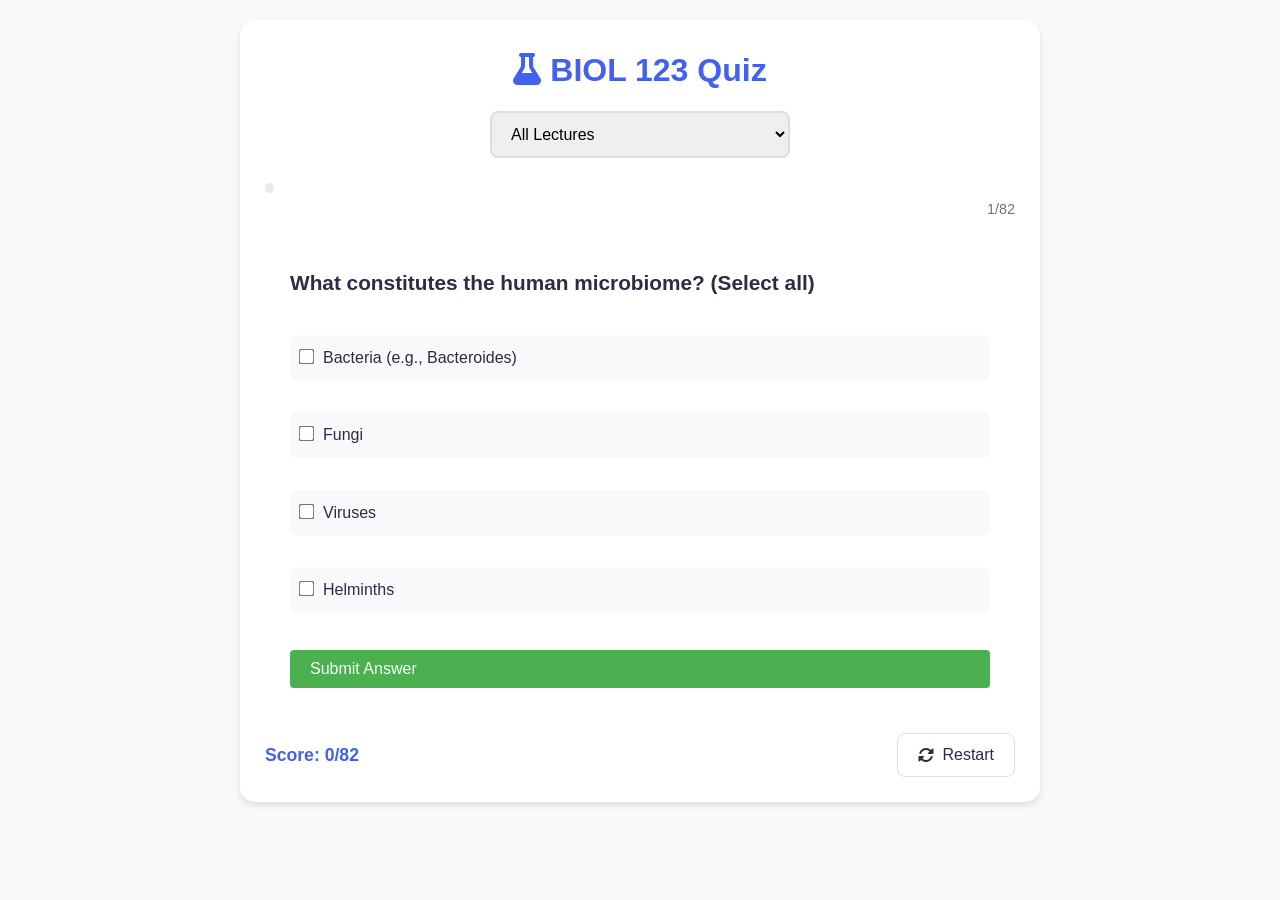
<file: Index.html>
<!DOCTYPE html>
<html lang="en">
<head>
    <meta charset="UTF-8">
    <meta name="viewport" content="width=device-width, initial-scale=1.0">
    <title>BIOL 123 Interactive Quiz</title>
    <link rel="stylesheet" href="style.css">
    <link rel="stylesheet" href="https://cdnjs.cloudflare.com/ajax/libs/font-awesome/6.4.0/css/all.min.css">
</head>
<body>
    <div class="quiz-container">
        <div class="quiz-header">
            <h1><i class="fas fa-flask"></i> BIOL 123 Quiz</h1>
            <div class="lecture-selector">
                <select id="lecture-select">
                    <option value="all">All Lectures</option>
                    <option value="10">Lecture 10</option>
                    <option value="11">Lecture 11</option>
                    <option value="12">Lecture 12</option>
                    <option value="13">Lecture 13</option>
                    <option value="14">Lecture 14</option>
                    <option value="15">Lecture 15</option>
                    <option value="16">Lecture 16</option>
                    <option value="17">Lecture 17</option>
                </select>
            </div>
        </div>

        <div class="progress-container">
            <div class="progress-bar" id="progress-bar"></div>
            <div class="progress-text" id="progress-text">0/0</div>
        </div>

        <div id="quiz-box">
            <div class="question-card">
                <div id="question"></div>
                <div id="choices" class="choices-grid"></div>
                <div id="feedback" class="feedback-box"></div>
            </div>
        </div>

        <div class="quiz-footer">
            <div class="score-box">
                Score: <span id="score">0</span>/<span id="total">0</span>
            </div>
            <button id="next-btn" class="btn-primary" onclick="nextQuestion()">
                Next Question <i class="fas fa-arrow-right"></i>
            </button>
            <button onclick="resetQuiz()" class="btn-secondary">
                <i class="fas fa-sync-alt"></i> Restart
            </button>
        </div>
    </div>

    <script src="script.js"></script>
</body>
</html>
</file>
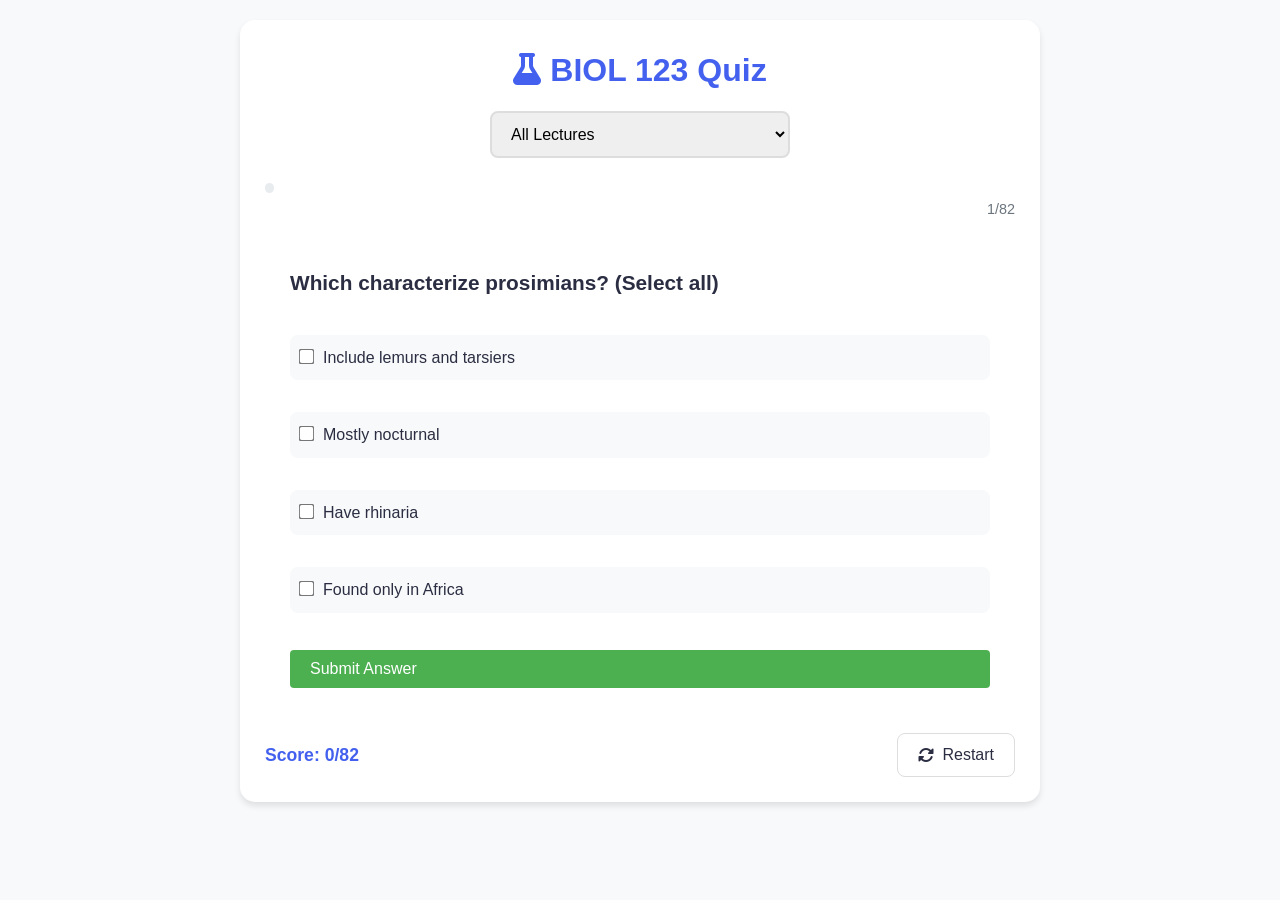
<file: index.html>
<!DOCTYPE html>
<html lang="en">
<head>
    <meta charset="UTF-8">
    <meta name="viewport" content="width=device-width, initial-scale=1.0">
    <title>BIOL 123 Interactive Quiz</title>
    <link rel="stylesheet" href="style.css">
    <link rel="stylesheet" href="https://cdnjs.cloudflare.com/ajax/libs/font-awesome/6.4.0/css/all.min.css">
</head>
<body>
    <div class="quiz-container">
        <div class="quiz-header">
            <h1><i class="fas fa-flask"></i> BIOL 123 Quiz</h1>
            <div class="lecture-selector">
                <select id="lecture-select">
                    <option value="all">All Lectures</option>
                    <option value="10">Lecture 10</option>
                    <option value="11">Lecture 11</option>
                    <option value="12">Lecture 12</option>
                    <option value="13">Lecture 13</option>
                    <option value="14">Lecture 14</option>
                    <option value="15">Lecture 15</option>
                    <option value="16">Lecture 16</option>
                    <option value="17">Lecture 17</option>
                </select>
            </div>
        </div>

        <div class="progress-container">
            <div class="progress-bar" id="progress-bar"></div>
            <div class="progress-text" id="progress-text">0/0</div>
        </div>

        <div id="quiz-box">
            <div class="question-card">
                <div id="question"></div>
                <div id="choices" class="choices-grid"></div>
                <div id="feedback" class="feedback-box"></div>
            </div>
        </div>

        <div class="quiz-footer">
            <div class="score-box">
                Score: <span id="score">0</span>/<span id="total">0</span>
            </div>
            <button id="next-btn" class="btn-primary" onclick="nextQuestion()">
                Next Question <i class="fas fa-arrow-right"></i>
            </button>
            <button onclick="resetQuiz()" class="btn-secondary">
                <i class="fas fa-sync-alt"></i> Restart
            </button>
        </div>
    </div>

    <script src="script.js"></script> <!-- No typos in filename -->
</body>
</html>
</file>
<file: style.css>
:root {
    --primary-color: #4361ee;
    --secondary-color: #3f37c9;
    --correct-color: #4cc9f0;
    --incorrect-color: #f72585;
    --text-color: #2b2d42;
    --light-bg: #f8f9fa;
    --card-shadow: 0 4px 6px rgba(0, 0, 0, 0.1);
}

* {
    box-sizing: border-box;
    margin: 0;
    padding: 0;
}

body {
    font-family: 'Segoe UI', Tahoma, Geneva, Verdana, sans-serif;
    background-color: var(--light-bg);
    color: var(--text-color);
    line-height: 1.6;
    padding: 20px;
    min-height: 100vh;
}

.quiz-container {
    background: white;
    border-radius: 15px;
    box-shadow: var(--card-shadow);
    overflow: hidden;
    max-width: 800px;
    margin: 0 auto;
    padding: 25px;
}

.quiz-header {
    text-align: center;
    margin-bottom: 25px;
}

.quiz-header h1 {
    color: var(--primary-color);
    margin-bottom: 15px;
    font-size: 2rem;
}

.lecture-selector select {
    padding: 12px 15px;
    border: 2px solid #ddd;
    border-radius: 8px;
    font-size: 1rem;
    width: 100%;
    max-width: 300px;
    transition: border-color 0.3s;
}

.lecture-selector select:focus {
    border-color: var(--primary-color);
    outline: none;
}

.progress-container {
    margin: 20px 0;
}

.progress-bar {
    height: 10px;
    background-color: #e9ecef;
    border-radius: 5px;
    overflow: hidden;
    margin-bottom: 5px;
}

.progress-bar::after {
    content: '';
    display: block;
    height: 100%;
    width: 0%;
    background: linear-gradient(90deg, #4361ee, #3f37c9);
    transition: width 0.4s ease;
    border-radius: 5px; /* Add this line */
}

.progress-text {
    text-align: right;
    font-size: 0.9rem;
    color: #6c757d;
}

.question-card {
    background: white;
    padding: 25px;
    border-radius: 10px;
    margin-bottom: 20px;
}

#question {
    font-size: 1.3rem;
    margin-bottom: 25px;
    font-weight: 600;
    color: var(--text-color);
}

.choices-grid {
    display: grid;
    grid-template-columns: 1fr;
    gap: 12px;
}

.choice-btn {
    padding: 15px;
    border: 2px solid #e9ecef;
    border-radius: 8px;
    background: white;
    cursor: pointer;
    font-size: 1rem;
    text-align: left;
    transition: all 0.3s;
}

.choice-btn:hover {
    border-color: var(--primary-color);
    transform: translateY(-2px);
}

.choice-btn.correct {
    background-color: rgba(76, 201, 240, 0.2);
    border-color: var(--correct-color);
    color: var(--text-color);
}

.choice-btn.incorrect {
    background-color: rgba(247, 37, 133, 0.1);
    border-color: var(--incorrect-color);
    color: var(--text-color);
}
.multi-choice {
    margin: 10px 0;
    padding: 10px;
    background: #f8f9fa;
    border-radius: 8px;
}

.multi-choice input[type="checkbox"] {
    margin-right: 10px;
    transform: scale(1.2);
}

.short-answer-input {
    width: 100%;
    height: 100px;
    padding: 10px;
    margin-top: 15px;
    border: 2px solid #ddd;
    border-radius: 8px;
    resize: vertical;
    font-family: inherit;
    font-size: 16px;
}
.feedback-box {
    margin-top: 20px;
    padding: 15px;
    border-radius: 8px;
    background-color: #f8f9fa;
    display: none;
}

.feedback-box.show {
    display: block;
    animation: fadeIn 0.5s;
}

@keyframes fadeIn {
    from { opacity: 0; }
    to { opacity: 1; }
}

.quiz-footer {
    display: flex;
    justify-content: space-between;
    align-items: center;
    flex-wrap: wrap;
    gap: 15px;
    margin-top: 20px;
}

.score-box {
    font-size: 1.1rem;
    font-weight: bold;
    color: var(--primary-color);
}

.btn-primary, .btn-secondary {
    padding: 12px 20px;
    border: none;
    border-radius: 8px;
    font-size: 1rem;
    cursor: pointer;
    transition: all 0.3s;
    display: inline-flex;
    align-items: center;
    gap: 8px;
}

/* Add to your existing CSS */
.btn-primary {
    background: #4CAF50;
    color: white;
    padding: 10px 20px;
    border: none;
    border-radius: 4px;
    cursor: pointer;
    margin-top: 15px;
}
.btn-primary:hover {
    background: #45a049;
}

.btn-secondary {
    background-color: white;
    border: 1px solid #ddd;
    color: var(--text-color);
}

.btn-secondary:hover {
    background-color: #f1f1f1;
}

/* Add to existing styles */
#next-btn {
    margin-top: 20px;
    padding: 12px 30px;
}

.feedback-box.show {
    margin-top: 20px;
    padding: 15px;
}

@media (max-width: 600px) {
    .quiz-container {
        padding: 15px;
    }
    
    .quiz-footer {
        flex-direction: column;
    }
    
    .btn-primary, .btn-secondary {
        width: 100%;
        justify-content: center;
    }
}
</file>
